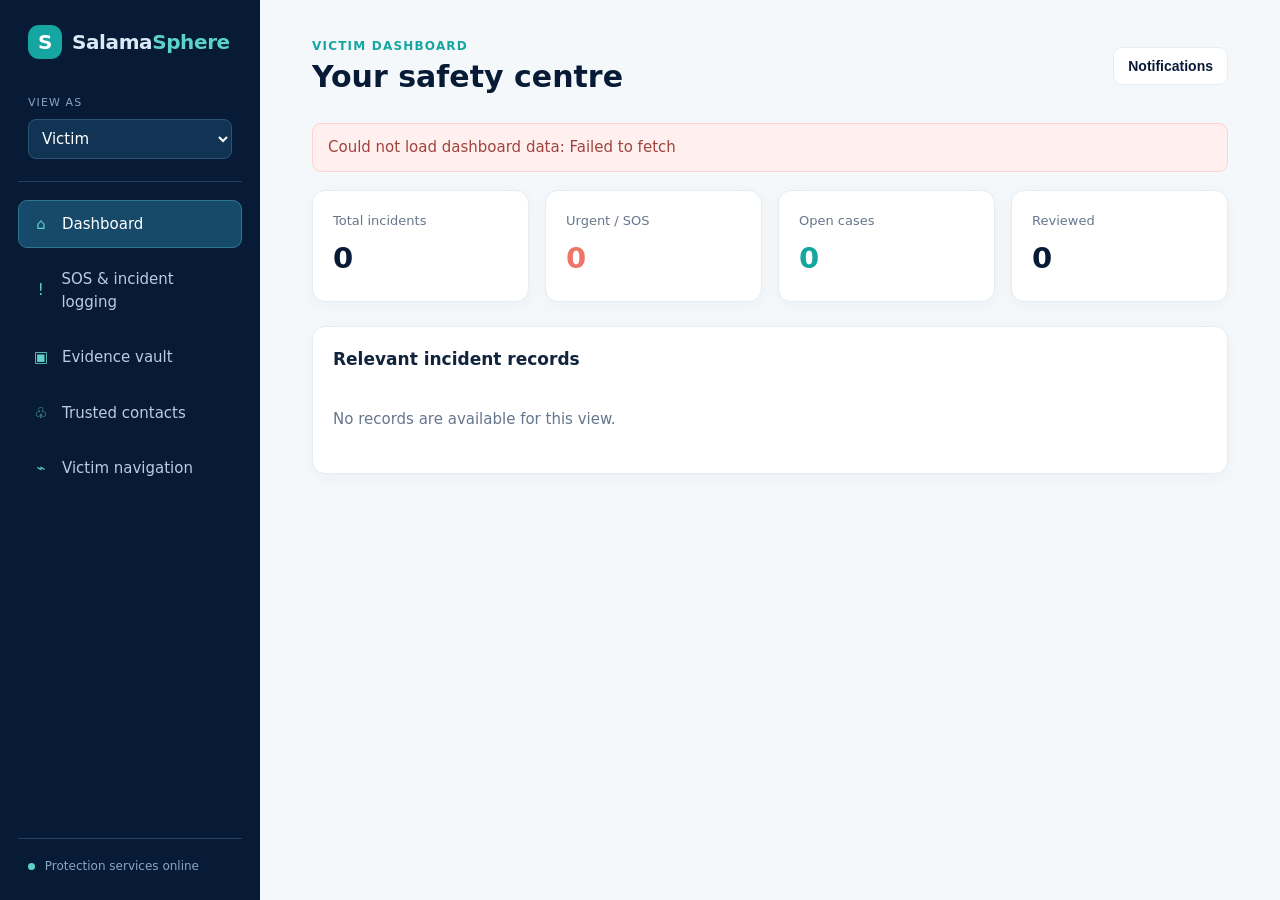
<file: web/index.html>
<!doctype html>
<html lang="en">
<head>
  <meta charset="utf-8"><meta name="viewport" content="width=device-width,initial-scale=1">
  <title>SalamaSphere — Safety operations</title>
  <link rel="stylesheet" href="./styles.css">
</head>
<body>
  <div class="app-shell">
    <aside class="sidebar">
      <div class="brand"><span class="brand-mark">S</span><span>Salama<span>Sphere</span></span></div>
      <div class="role-picker"><label for="role">View as</label><select id="role"><option value="survivor">Victim</option><option value="authority">Authority</option><option value="admin">Admin</option></select></div>
      <nav id="navigation" aria-label="Application navigation"></nav>
      <div class="sidebar-footer"><span class="status-dot"></span> Protection services online</div>
    </aside>
    <main class="content">
      <header class="topbar"><div><p class="eyebrow" id="section-label">Victim Dashboard</p><h1 id="screen-title">Your safety centre</h1></div><button class="icon-button" id="notification-toggle" aria-label="Notifications">Notifications</button></header>
      <div id="notice" class="notice" role="status" hidden></div>
      <section id="screen" aria-live="polite"></section>
    </main>
  </div>
  <script src="./app.js"></script>
</body>
</html>
</file>
<file: web/styles.css>
:root{--navy:#071b36;--teal:#16a6a1;--teal-soft:#dff7f4;--coral:#ef7569;--ink:#10243e;--muted:#66768c;--line:#e5edf3;--canvas:#f5f8fb;--white:#fff}*{box-sizing:border-box}body{margin:0;background:var(--canvas);color:var(--ink);font:15px/1.5 Inter,ui-sans-serif,system-ui,-apple-system,"Segoe UI",sans-serif}.app-shell{display:flex;min-height:100vh}.sidebar{width:260px;background:var(--navy);color:#dbe8f5;padding:25px 18px;display:flex;flex-direction:column}.brand{font-weight:800;font-size:20px;letter-spacing:-.4px;display:flex;align-items:center;gap:10px;margin:0 10px 36px}.brand span span{color:#5bd3ca}.brand-mark{width:34px;height:34px;border-radius:11px;background:var(--teal);color:#fff;display:grid;place-items:center}.role-picker{padding:0 10px 22px;border-bottom:1px solid #23415e;margin-bottom:18px}.role-picker label{display:block;color:#89a6c3;font-size:11px;text-transform:uppercase;letter-spacing:.1em;margin-bottom:7px}.role-picker select{width:100%;background:#123454;border:1px solid #2c5274;color:#fff;border-radius:8px;padding:9px}nav{display:grid;gap:7px}.nav-tab{display:flex;align-items:center;gap:11px;padding:12px;border:1px solid transparent;border-radius:9px;color:#b9cde0;background:transparent;text-align:left;cursor:pointer;font:inherit}.nav-tab:hover,.nav-tab.active{background:#16496a;color:#fff}.nav-tab.active{border-color:#2c7591}.nav-icon{width:20px;text-align:center;color:#61d1c7}.sidebar-footer{margin-top:auto;color:#89a6c3;font-size:12px;border-top:1px solid #23415e;padding:18px 10px 0}.status-dot{display:inline-block;width:7px;height:7px;background:#5bd3ca;border-radius:50%;margin-right:6px}.content{flex:1;max-width:1280px;padding:37px 52px}.topbar{display:flex;justify-content:space-between;align-items:center;margin-bottom:28px}.eyebrow{color:var(--teal);font-size:12px;font-weight:750;letter-spacing:.1em;text-transform:uppercase;margin:0 0 4px}.topbar h1{font-size:30px;line-height:1.2;margin:0;color:var(--navy)}.icon-button{border:1px solid var(--line);background:#fff;color:var(--navy);border-radius:9px;padding:10px 14px;font-size:18px}.notice{background:#fff0ef;border:1px solid #ffd2ce;color:#a1433c;padding:12px 15px;border-radius:9px;margin-bottom:18px}.grid{display:grid;grid-template-columns:repeat(4,1fr);gap:16px;margin-bottom:24px}.card,.panel{background:var(--white);border:1px solid var(--line);border-radius:13px;padding:20px;box-shadow:0 4px 16px rgba(15,42,70,.035)}.metric-label{color:var(--muted);font-size:13px}.metric{font-size:29px;font-weight:750;color:var(--navy);margin-top:7px}.metric.coral{color:var(--coral)}.metric.teal{color:var(--teal)}.section-head{display:flex;justify-content:space-between;align-items:center;margin:0 0 14px}.section-head h2{font-size:17px;margin:0}.action{background:var(--teal);border:0;color:#fff;border-radius:8px;padding:10px 15px;font-weight:700}.table-wrap{overflow:auto}table{width:100%;border-collapse:collapse}th,td{text-align:left;padding:13px 10px;border-bottom:1px solid var(--line);white-space:nowrap}th{font-size:11px;color:var(--muted);text-transform:uppercase;letter-spacing:.06em}td{font-size:14px}.badge{display:inline-flex;border-radius:99px;padding:4px 9px;font-size:11px;font-weight:750}.badge.high,.badge.urgent{background:#ffebe8;color:#ad4840}.badge.received,.badge.pending{background:#fff5d9;color:#85620c}.badge.reviewed,.badge.active{background:var(--teal-soft);color:#087b76}.empty{color:var(--muted);padding:22px 0}.feature-grid{display:grid;grid-template-columns:repeat(2,1fr);gap:16px}.feature{display:flex;gap:14px;align-items:flex-start}.feature-icon{font-size:23px;background:var(--teal-soft);border-radius:10px;padding:8px}.feature h3{margin:0 0 3px;font-size:15px}.feature p{margin:0;color:var(--muted);font-size:13px}@media(max-width:800px){.sidebar{width:74px;padding:20px 10px}.brand{margin:0 auto 28px}.brand>span:last-child,.role-picker,.sidebar-footer{display:none}.nav-tab{justify-content:center;padding:12px 6px}.nav-label{display:none}.content{padding:25px 18px}.grid{grid-template-columns:repeat(2,1fr)}.feature-grid{grid-template-columns:1fr}}
.notice.success{background:#e8f8f2;border-color:#b9e8d7;color:#17694d}.icon-button{cursor:pointer;font-size:14px;font-weight:700;position:relative}.notification-count{background:var(--coral);color:#fff;border-radius:99px;padding:2px 7px;margin-left:8px;font-size:11px}.form-panel{margin-top:18px}.form-panel h2{font-size:17px;margin:0 0 14px}.form-grid{display:grid;gap:14px;max-width:620px}.form-grid label,.assignment-form label{display:grid;gap:6px;font-size:13px;font-weight:650;color:var(--ink)}input,textarea,select{width:100%;border:1px solid #cbd7e2;border-radius:8px;padding:10px 11px;font:inherit;color:var(--ink);background:#fff}textarea{resize:vertical}.form-grid .check-field{display:flex;align-items:flex-start;gap:9px;font-weight:500}.check-field input{width:auto;margin-top:4px}.action{cursor:pointer}.action.secondary{background:#e7f5f4;color:#087b76;border:1px solid #bce7e4}.muted{color:var(--muted)}.text-action{border:0;background:transparent;color:#087b76;font:inherit;font-weight:700;cursor:pointer;padding:6px}.assignment-list,.notification-list{display:grid;gap:12px}.assignment-item,.notification-item{display:flex;justify-content:space-between;align-items:center;gap:20px;padding:14px 0;border-bottom:1px solid var(--line)}.assignment-item p,.notification-item p{margin:4px 0;color:var(--muted)}.assignment-item small,.notification-item small{color:var(--muted)}.assignment-form{display:grid;grid-template-columns:minmax(180px,260px) auto;align-items:end;gap:10px;min-width:320px}.inline-error{color:#a1433c;margin:0}.notification-item{align-items:flex-start}.notification-item.unread{border-left:3px solid var(--teal);padding-left:12px}.notification-panel{margin-top:18px}.notification-panel .empty{padding:8px 0}@media(max-width:800px){.assignment-item{align-items:stretch;flex-direction:column}.assignment-form{min-width:0;grid-template-columns:1fr}.notification-item{flex-direction:column}.section-head{gap:12px}}
</file>
